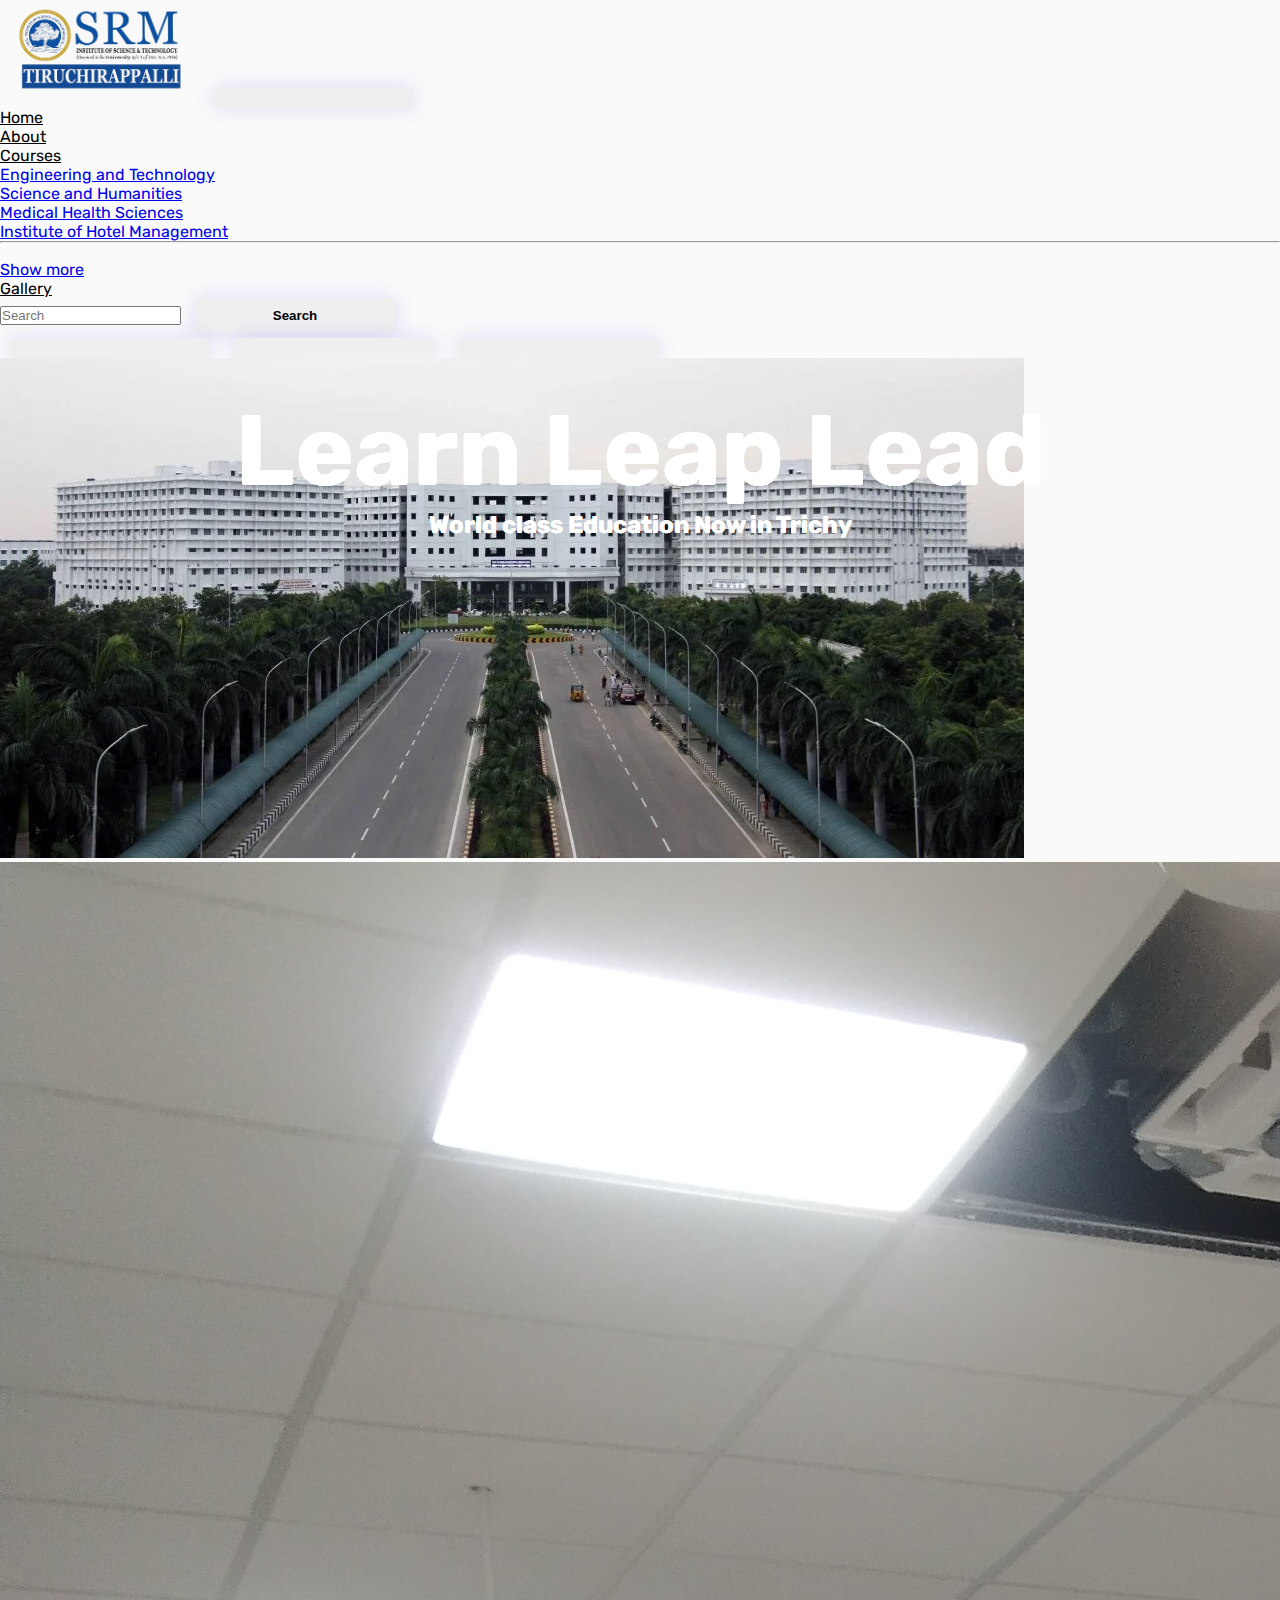
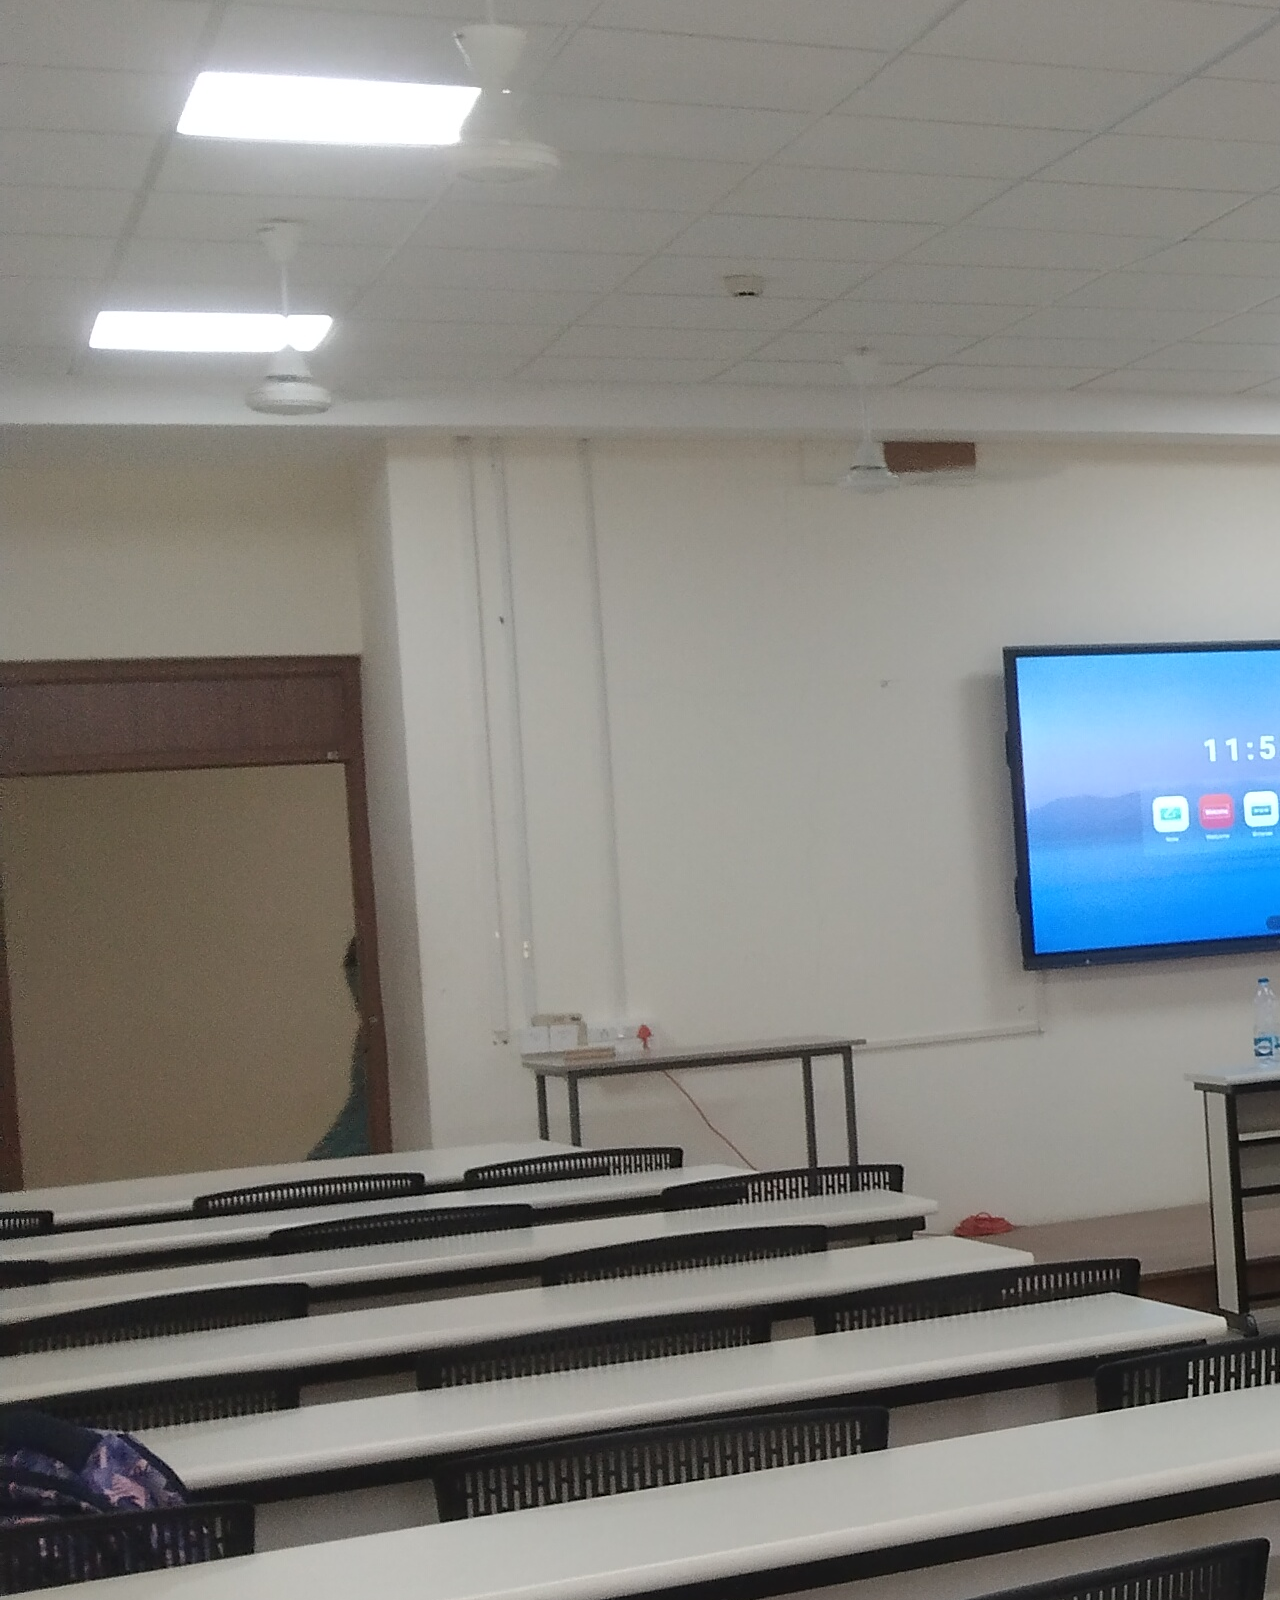
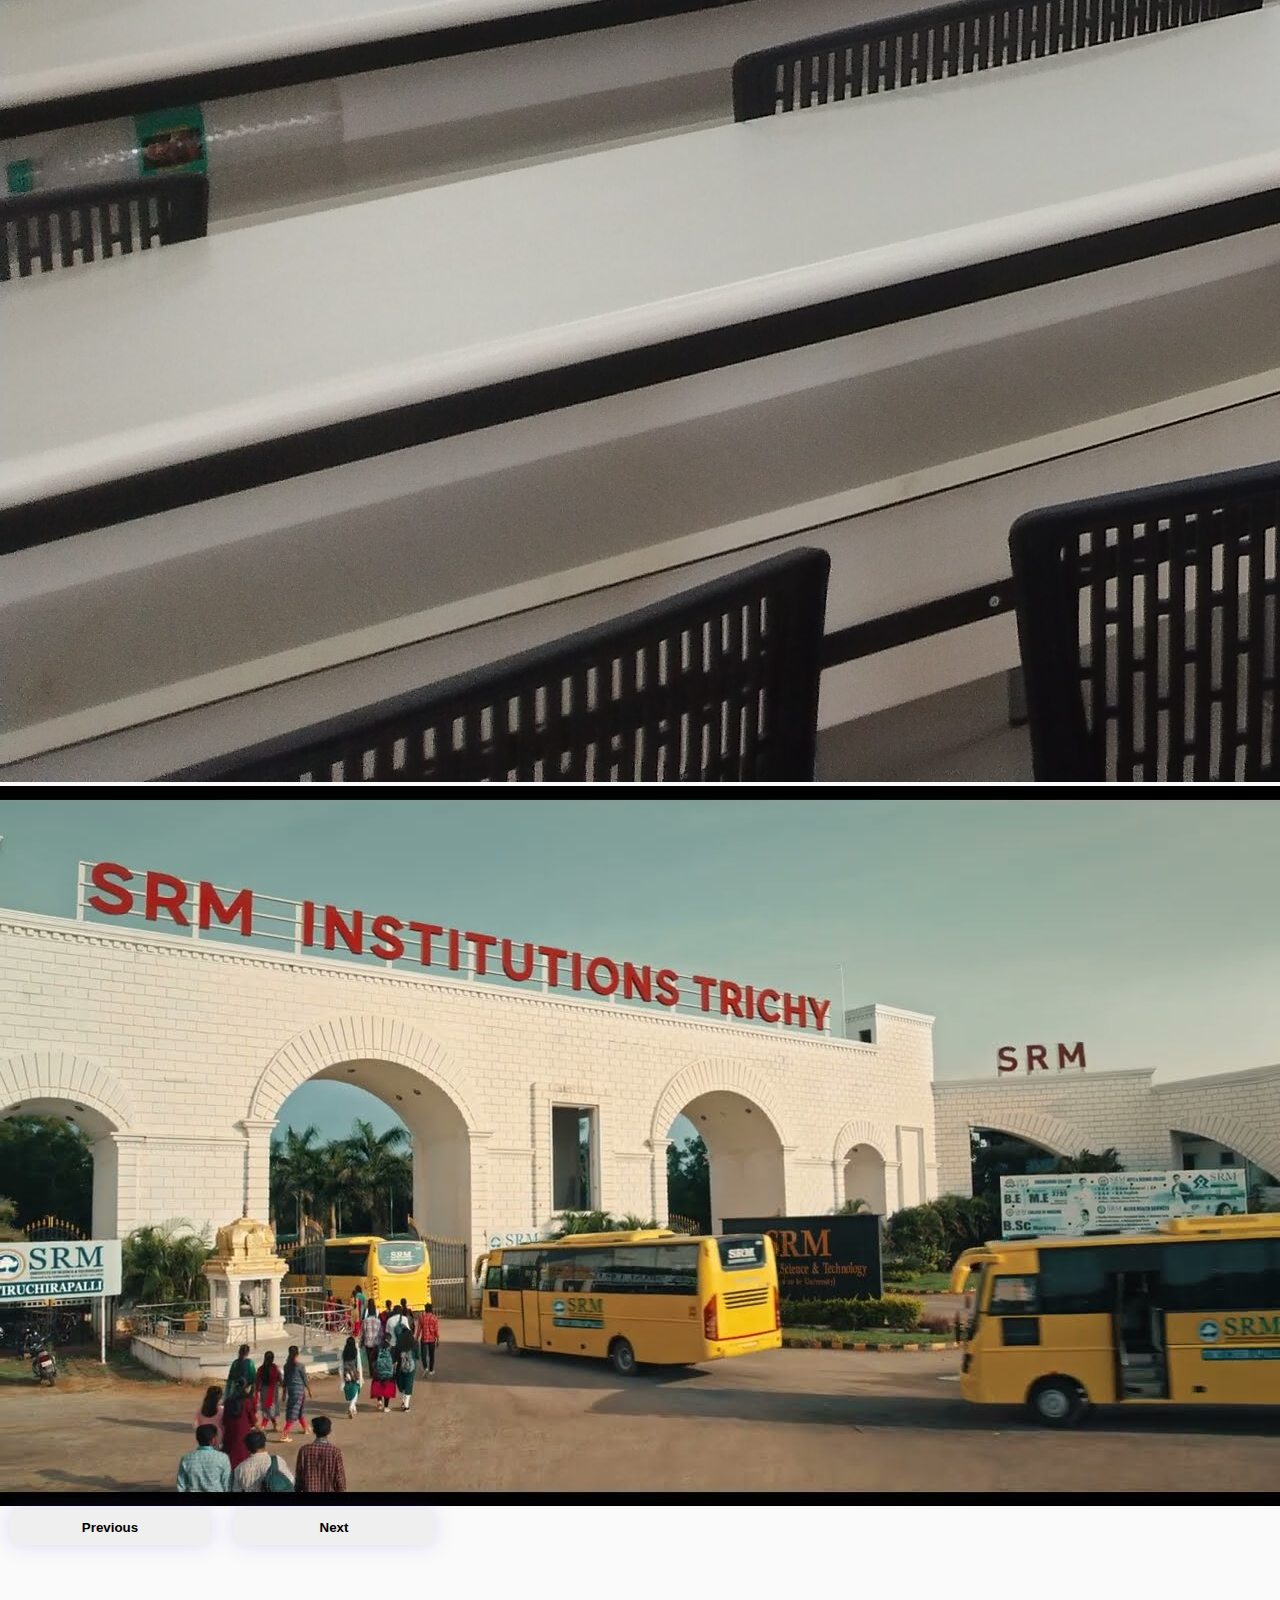
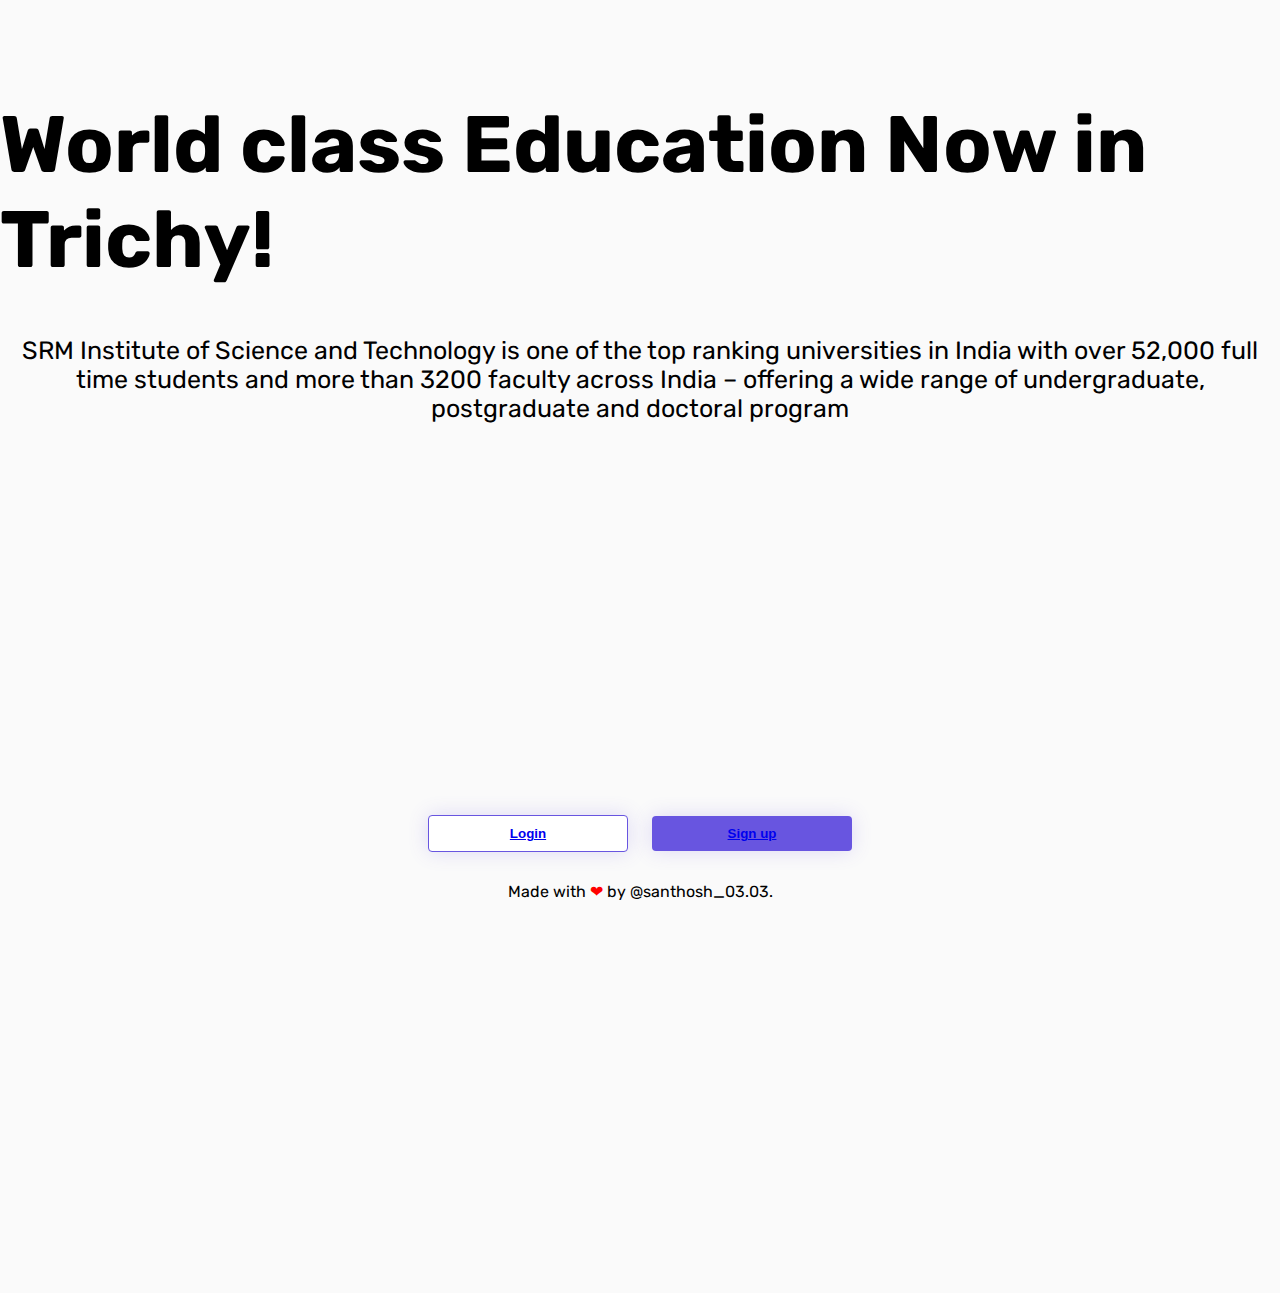
<file: Project_SRM/index.html>
<!doctype html>
<html lang="en">

<head>
    <!-- Required meta tags -->
    <meta charset="utf-8">
    <meta name="viewport" content="width=device-width, initial-scale=1">

    <!-- Bootstrap CSS -->
    <link href="https://cdn.jsdelivr.net/npm/bootstrap@5.0.2/dist/css/bootstrap.min.css" rel="stylesheet"
        integrity="sha384-EVSTQN3/azprG1Anm3QDgpJLIm9Nao0Yz1ztcQTwFspd3yD65VohhpuuCOmLASjC" crossorigin="anonymous">

    <link rel="stylesheet" href="./css/style.css">
    <title>SRMIST TRICHY</title>
</head>

<body>
    <header>
        <nav class="navbar navbar-expand-lg ">
            <div class="container-fluid">
                <a class="navbar-brand" href="#"><img src="./images/lwu4wu0g.png" width="200px" alt=""></a>
                <button class="navbar-toggler" type="button" data-bs-toggle="collapse"
                    data-bs-target="#navbarSupportedContent" aria-controls="navbarSupportedContent"
                    aria-expanded="false" aria-label="Toggle navigation">
                    <span class="navbar-toggler-icon"></span>
                </button>
                <div class="collapse navbar-collapse" id="navbarSupportedContent">
                    <ul class="navbar-nav me-auto mb-2 mb-lg-0">
                        <li class="nav-item">
                            <a style="color: black;" class="nav-link active" aria-current="page"
                                href="https://srmtrichy.edu.in/">Home </a>
                        </li>
                        <li class="nav-item">
                            <a style="color: black;" class="nav-link"
                                href="https://srmtrichy.edu.in/srmist-trichirapalli-focus/">About</a>
                        </li>
                        <li class="nav-item dropdown">
                            <a style="color: black;" class="nav-link dropdown-toggle" href="#" id="navbarDropdown"
                                role="button" data-bs-toggle="dropdown" aria-expanded="false">
                                Courses
                            </a>
                            <ul class="dropdown-menu" aria-labelledby="navbarDropdown">
                                <li><a class="dropdown-item"
                                        href="https://srmtrichy.edu.in/engineering-and-technology/">Engineering and
                                        Technology</a></li>
                                <li><a class="dropdown-item"
                                        href="https://srmtrichy.edu.in/science-and-humanities/">Science and
                                        Humanities</a></li>
                                <li><a class="dropdown-item"
                                        href="https://srmtrichy.edu.in/medical-health-sciences/">Medical Health
                                        Sciences</a></li>
                                <li><a class="dropdown-item"
                                        href="https://srmtrichy.edu.in/institute-of-hotel-management/">Institute of
                                        Hotel Management</a></li>
                                <li>
                                    <hr class="dropdown-divider">
                                </li>
                                <li><a class="dropdown-item" href="https://srmtrichy.edu.in/programs-offered/">Show
                                        more</a></li>
                            </ul>
                        </li>
                        <li class="nav-item">
                            <a style="color: black;" class="nav-link disabled" href="#" tabindex="-1"
                                aria-disabled="true">Gallery</a>
                        </li>
                    </ul>
                    <form class="d-flex">
                        <input class="form-control me-2" type="search" placeholder="Search" aria-label="Search">
                        <button class="btn btn-outline-success" type="submit">Search</button>
                    </form>
                </div>
            </div>
        </nav>
    </header>
    <div id="carouselExampleIndicators" class="carousel slide" data-bs-ride="carousel">
        <div class="carousel-indicators">
            <button type="button" data-bs-target="#carouselExampleIndicators" data-bs-slide-to="0" class="active"
                aria-current="true" aria-label="Slide 1"></button>
            <button type="button" data-bs-target="#carouselExampleIndicators" data-bs-slide-to="1"
                aria-label="Slide 2"></button>
            <button type="button" data-bs-target="#carouselExampleIndicators" data-bs-slide-to="2"
                aria-label="Slide 3"></button>
        </div>
        <div class="carousel-inner">
            <div class="carousel-item active">
                <img src="./images/d3zwr5vr.png" class="d-block w-100" alt="...">
                <h1 style="color: white;font-size: 100px;display: flex;justify-content: center;align-items: center;top: 0;bottom: 0;left: 0;right: 0;position: absolute;">Learn Leap Lead</h1>
                <h2 style="color: white;display: flex;justify-content: center;align-items: center;top: 150px;bottom:0;left: 0;right: 0;position: absolute;">World class Education Now in Trichy</h2>
            </div>
            <div class="carousel-item">
                <img src="./images/IMG_20240906_115338.jpg" class="d-block w-100" alt="...">
                <h1 style="color: white;font-size: 100px;display: flex;justify-content: center;align-items: center;top: 0;bottom: 0;left: 0;right: 0;position: absolute;">Learn Leap Lead</h1>
                <h2 style="color: white;display: flex;justify-content: center;align-items: center;top: 150px;bottom:0;left: 0;right: 0;position: absolute;">World class Education Now in Trichy</h2>
            </div>
            <div class="carousel-item">
                <img src="./images/maxresdefault.jpg" class="d-block w-100" alt="...">
                <h1 style="color: white;font-size: 100px;display: flex;justify-content: center;align-items: center;top: 0;bottom: 0;left: 0;right: 0;position: absolute;">Learn Leap Lead</h1>
                <h2 style="color: white;display: flex;justify-content: center;align-items: center;top: 150px;bottom:0;left: 0;right: 0;position: absolute;">World class Education Now in Trichy</h2>
            </div>
        </div>
        <button class="carousel-control-prev" type="button" data-bs-target="#carouselExampleIndicators"
            data-bs-slide="prev">
            <span class="carousel-control-prev-icon" aria-hidden="true"></span>
            <span class="visually-hidden">Previous</span>
        </button>
        <button class="carousel-control-next" type="button" data-bs-target="#carouselExampleIndicators"
            data-bs-slide="next">
            <span class="carousel-control-next-icon" aria-hidden="true"></span>
            <span class="visually-hidden">Next</span>
        </button>
    </div>
    <br><br><br><br><br><br><br><br>
    <h1 style="display: flex;justify-content: center;font-size: 80px;">World class Education Now in Trichy!</h1>
    <br>
    <p style="display: flex;justify-content: center;font-size: 25px;text-align: center;">SRM Institute of Science and Technology is one of the top ranking universities in India with over 52,000 full
        time students and more than 3200 faculty across India – offering a wide range of undergraduate, postgraduate and
        doctoral program</p>
    <div class="container">
        <div>
          <button class="log"><a href="./signin form.html">Login</a></button>
          <button class="reg"><a href="./signin form.html">Sign up</a></button>
          <p>Made with <span>❤</span> by <a href="https://www.instagram.com/santhosh_03.01?igsh=cjE3MHp3emxoNGI=">@santhosh_03.03</a>.</p>
        </div>
      </div>
    <!-- Bootstrap JS -->
    <script src="https://cdn.jsdelivr.net/npm/bootstrap@5.0.2/dist/js/bootstrap.bundle.min.js"
        integrity="sha384-MrcW6ZMFYlzcLA8Nl+NtUVF0sA7MsXsP1UyJoMp4YLEuNSfAP+JcXn/tWtIaxVXM"
        crossorigin="anonymous"></script>


</body>

</html>
</file>
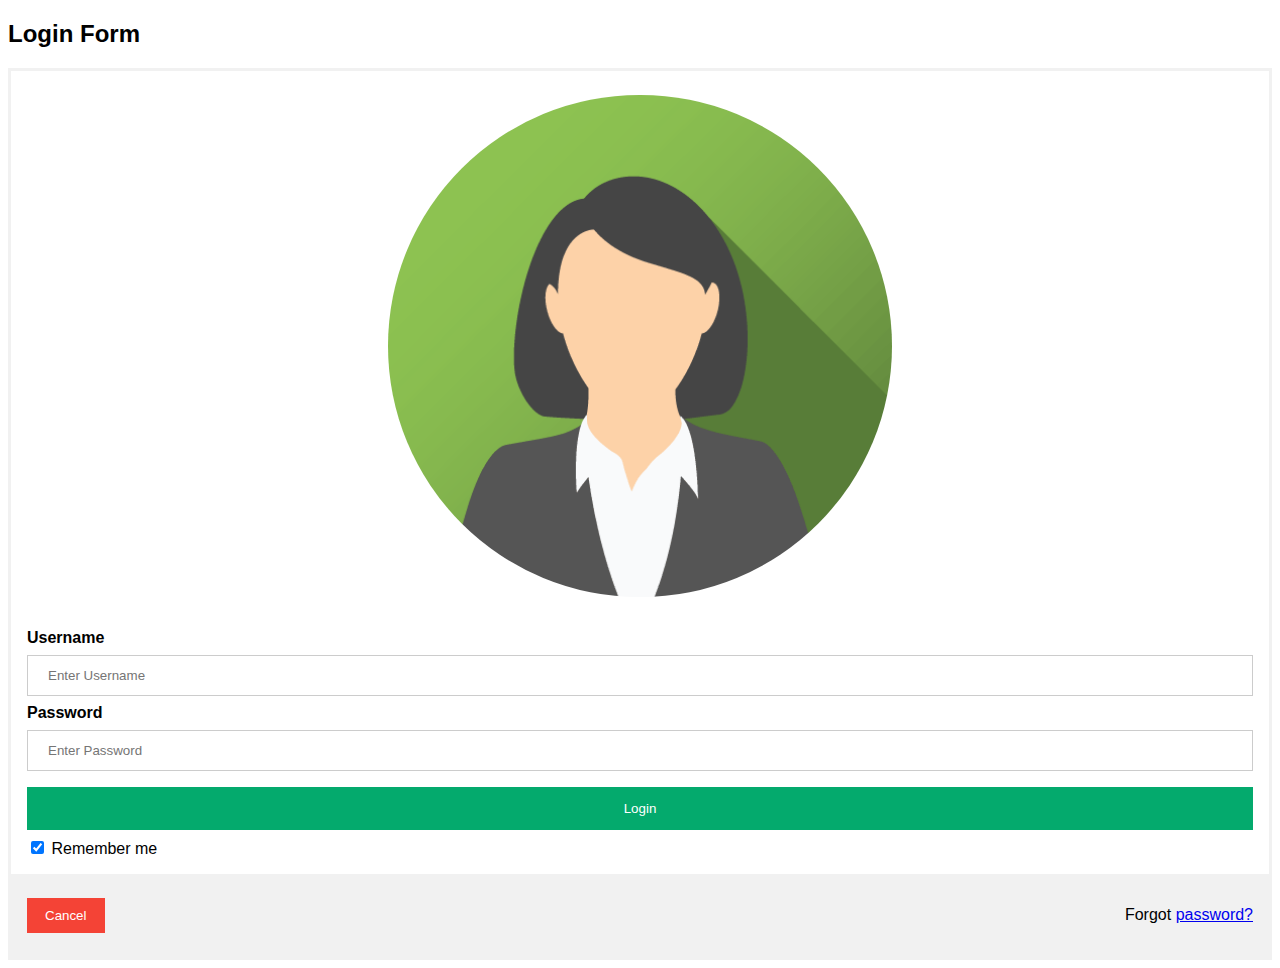
<file: Project_SRM/signin form.html>
<!DOCTYPE html>
<html>
<head>
<meta name="viewport" content="width=device-width, initial-scale=1">
<style>
body {font-family: Arial, Helvetica, sans-serif;}
form {border: 3px solid #f1f1f1;}

input[type=text], input[type=password] {
  width: 100%;
  padding: 12px 20px;
  margin: 8px 0;
  display: inline-block;
  border: 1px solid #ccc;
  box-sizing: border-box;
}

button {
  background-color: #04AA6D;
  color: white;
  padding: 14px 20px;
  margin: 8px 0;
  border: none;
  cursor: pointer;
  width: 100%;
}

button:hover {
  opacity: 0.8;
}

.cancelbtn {
  width: auto;
  padding: 10px 18px;
  background-color: #f44336;
}

.imgcontainer {
  text-align: center;
  margin: 24px 0 12px 0;
}

img.avatar {
  width: 40%;
  border-radius: 50%;
}

.container {
  padding: 16px;
}

span.psw {
  float: right;
  padding-top: 16px;
}

/* Change styles for span and cancel button on extra small screens */
@media screen and (max-width: 300px) {
  span.psw {
     display: block;
     float: none;
  }
  .cancelbtn {
     width: 100%;
  }
}
</style>
</head>
<body>

<h2>Login Form</h2>

<form action="/action_page.php" method="post">
  <div class="imgcontainer">
    <img src="./images/img_avatar2.png" alt="Avatar" class="avatar">
  </div>

  <div class="container">
    <label for="uname"><b>Username</b></label>
    <input type="text" placeholder="Enter Username" name="uname" required>

    <label for="psw"><b>Password</b></label>
    <input type="password" placeholder="Enter Password" name="psw" required>
        
    <button type="submit">Login</button>
    <label>
      <input type="checkbox" checked="checked" name="remember"> Remember me
    </label>
  </div>

  <div class="container" style="background-color:#f1f1f1">
    <button type="button" class="cancelbtn">Cancel</button>
    <span class="psw">Forgot <a href="#">password?</a></span>
  </div>
</form>

</body>
</html>
</file>
<file: Project_SRM/css/style.css>
@import url('https://fonts.googleapis.com/css2?family=Rubik:ital,wght@0,300..900;1,300..900&display=swap');

*{
  margin: 0;
  padding: 0;
}
body{
  font-family: 'rubik', sans-serif;
}
.hero{
  width: 100%;
}
body {
  border: 0;
  margin: 0;
  padding: 0;
  font-family: 'rubik', sans-serif;
  background-color: rgba(250, 250, 250)
}

.container {
  min-height: 100vh;
  justify-content: center;
  align-items: center;
  display: flex;
  text-align: center;
}

.container div > p span {
  color: red;
}

p {
  position: relative;
  top: 30px;
}

p a {
  color: black;
  text-decoration: none;
}

button {
  cursor: pointer;
  border: 0;
  border-radius: 4px;
  font-weight: 600;
  margin: 0 10px;
  width: 200px;
  padding: 10px 0;
  box-shadow: 0 0 20px rgba(104, 85, 224, 0.2);
  transition: 0.4s;
}

.reg {
  color: white;
  background-color: rgba(104, 85, 224, 1);
}

.log {
  color: rgb(104, 85, 224);
  background-color: rgba(255, 255, 255, 1);
  border: 1px solid rgba(104, 85, 224, 1);
}

button:hover {
  color: white;
  width: 100px;;
  box-shadow: 0 0 20px rgba(104, 85, 224, 0.6);
  background-color: rgba(104, 85, 224, 1);
}
</file>
